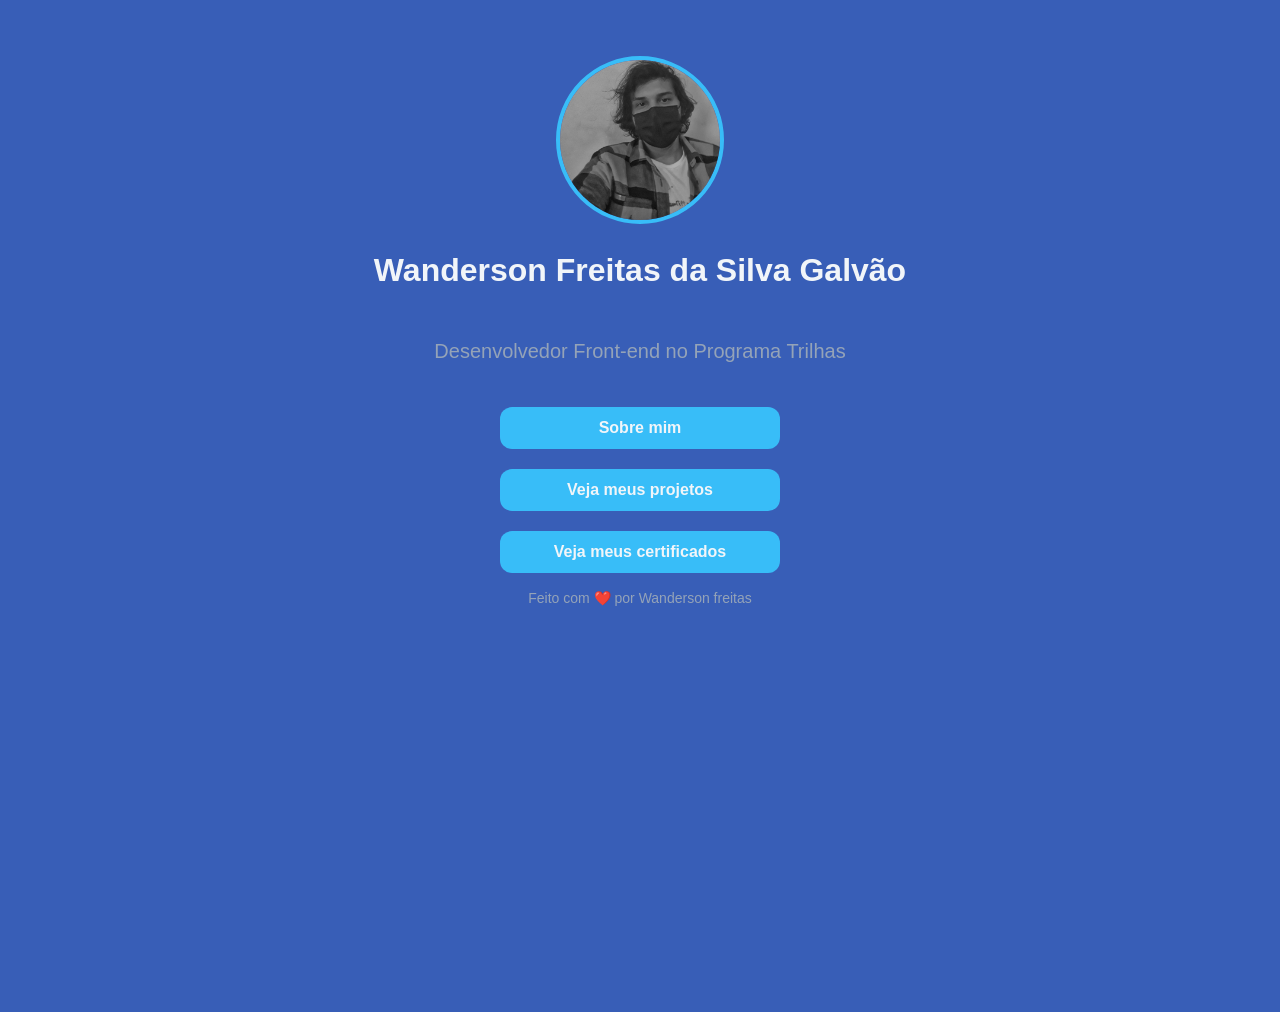
<file: index.html>
<!DOCTYPE html>
<html lang="pt-BR">
<head>
    <meta charset="UTF-8">
    <meta name="viewport" content="width=device-width, initial-scale=1.0">
    <title>1º Desafio - Wanderson Freitas</title>
    <link rel="stylesheet" href="css/style.css">
</head>
<body>
    <!--Cabeçalho-->
    <img class="foto" src="src/eu.jpg" alt="Foto de perfil">
    <h1>Wanderson Freitas da Silva Galvão</h1>
    <h2 class="descricao">Desenvolvedor Front-end no Programa Trilhas</h2>
    <!--Botoes-->
    <div class="botoes">
        <a href="sobre.html"><button type="button">Sobre mim</button></a>
        <a href="projetos.html"><button type="button">Veja meus projetos</button></a>
        <a href="certificados.html"><button type="button">Veja meus certificados</button></a>
    </div>
    <h3 class="rodape">Feito com ❤️ por Wanderson freitas</h3>
</body>
</html>
</file>
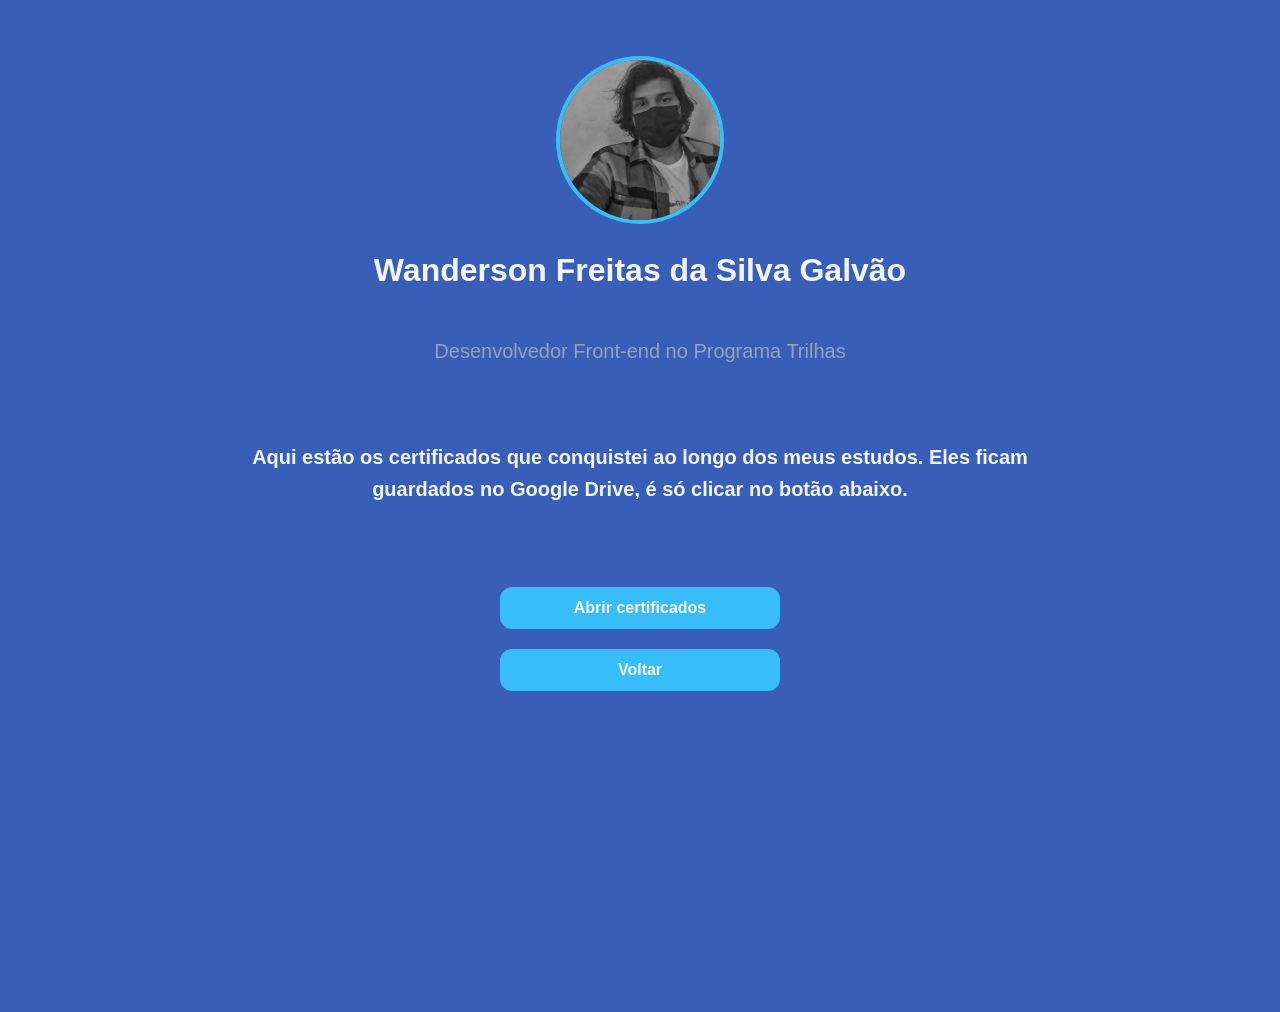
<file: certificados.html>
<!DOCTYPE html>
<html lang="pt-BR">
<head>
    <meta charset="UTF-8">
    <meta name="viewport" content="width=device-width, initial-scale=1.0">
    <title>Meus certificados</title>
    <link rel="stylesheet" href="css/style.css">
</head>
<body>
    <img class="foto" src="src/eu.jpg" alt="Foto de perfil">
    <h1>Wanderson Freitas da Silva Galvão</h1>
    <h2 class="descricao">Desenvolvedor Front-end no Programa Trilhas</h2>

    <section class="sobre-mim">
        <h3>Aqui estão os certificados que conquistei ao longo dos meus estudos.
        Eles ficam guardados no Google Drive, é só clicar no botão abaixo.</h3>
    </section>


    <div class="botoes">
        <a href="https://drive.google.com/drive/folders/1y83H4aeayICd0nR_vS36zjQTJ96nfiV0?usp=sharing" target="_blank"><button type="button">Abrir certificados</button></a>
        <a href="index.html"><button type="button">Voltar</button></a>
    </div>
</body>
</html>
</file>
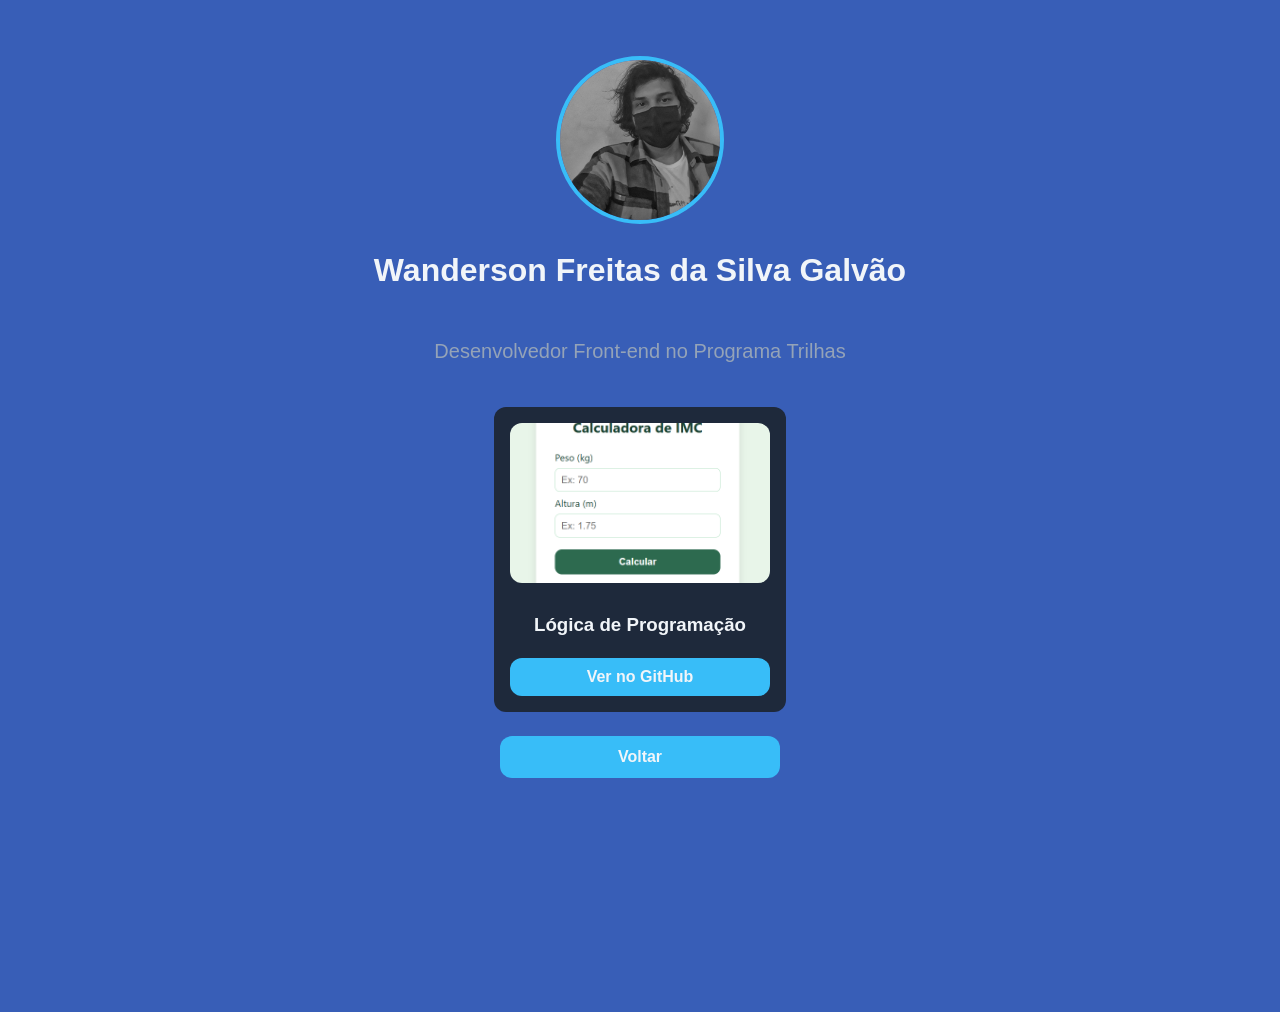
<file: projetos.html>
<!DOCTYPE html>
<html lang="pt-BR">
<head>
    <meta charset="UTF-8">
    <meta name="viewport" content="width=device-width, initial-scale=1.0">
    <title>Meus projetos</title>
    <link rel="stylesheet" href="css/style.css">
</head>
<body>
    <img class="foto" src="src/eu.jpg" alt="Foto de perfil">
    <h1>Wanderson Freitas da Silva Galvão</h1>
    <h2 class="descricao">Desenvolvedor Front-end no Programa Trilhas</h2>

    <section class="projetos">
        <div class="card">
            <img src="src/cal.png" alt="calculadora">
            <h3>Lógica de Programação</h3>
            <a href="https://github.com/SUNFSG/calculadora-imc" target="_blank"><button type="button">Ver no GitHub</button></a>
        </div>

    </section>

    <div class="botoes">
        <a href="index.html"><button type="button">Voltar</button></a>
    </div>
</body>
</html>
</file>
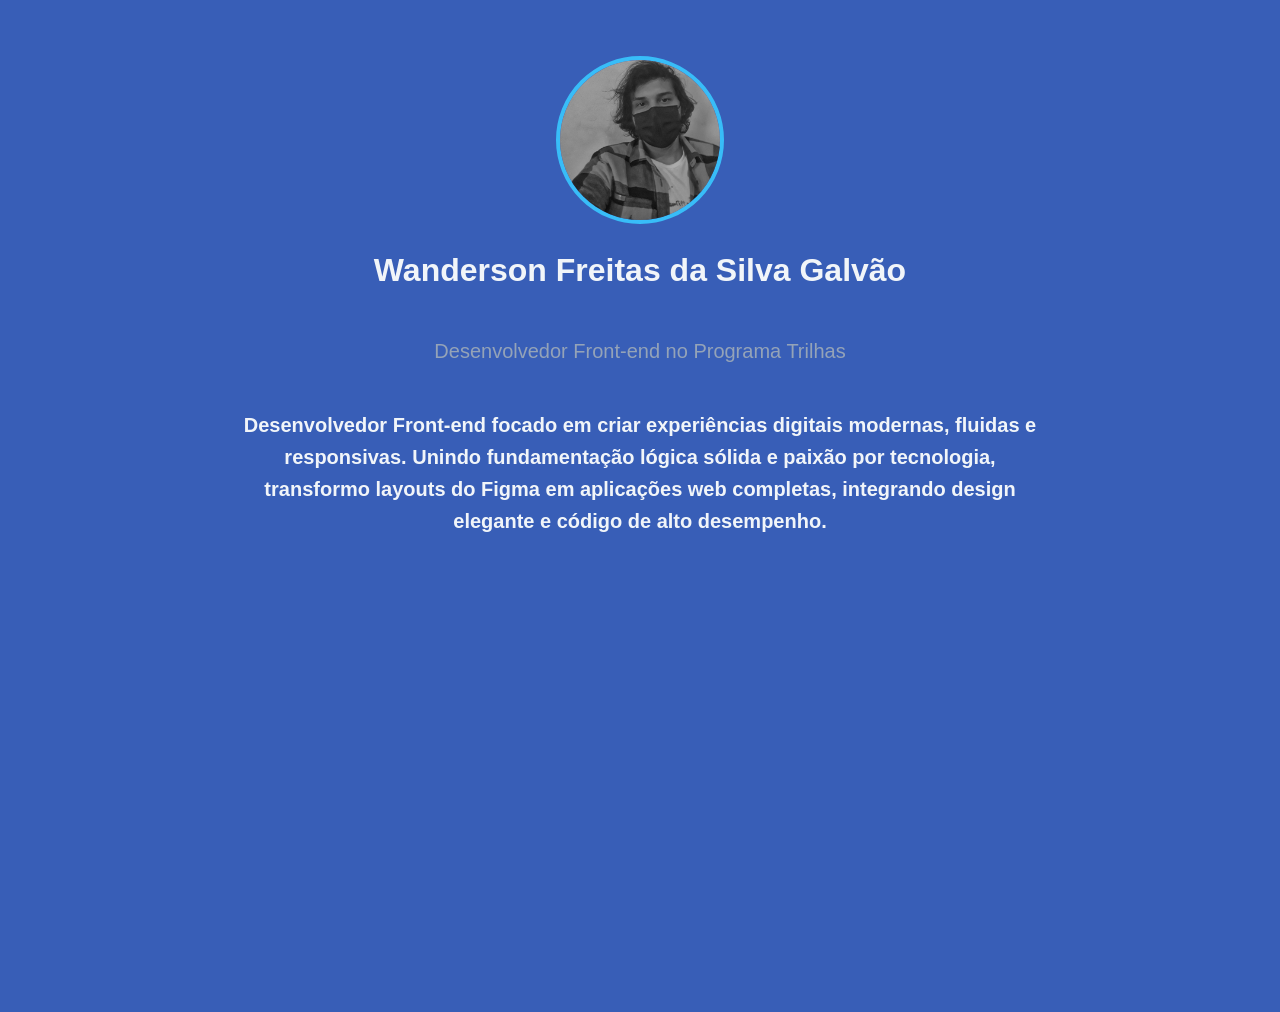
<file: sobre.html>
<!DOCTYPE html>
<html lang="en">
<head>
    <meta charset="UTF-8">
    <meta name="viewport" content="width=device-width, initial-scale=1.0">
    <title>Sobre mim</title>
    <link rel="stylesheet" href="css/style.css">
</head>
<body>

    <img class="foto" src="src/eu.jpg" alt="Foto de perfil">
    <h1>Wanderson Freitas da Silva Galvão</h1>
    <h2 class="descricao">Desenvolvedor Front-end no Programa Trilhas</h2>

    <section class="sobre-mim">
        <h3>Desenvolvedor Front-end focado em criar experiências digitais modernas,
        fluidas e responsivas. Unindo fundamentação lógica sólida e paixão por tecnologia,
        transformo layouts do Figma em aplicações web completas, integrando design elegante
        e código de alto desempenho.</h3>
    </section>
</body>
</html>
</file>
<file: css/style.css>
:root {
  --cor-fundo: #385eb7;
  --cor-card: #1e293b;
  --cor-texto: #f1f5f9;
  --cor-texto-suave: #94a3b8;
  --cor-destaque: #38bdf8;
  --cor-destaque-hover: #0ea5e9;
  --raio: 12px;
  --fonte: "Inter", "Segoe UI", Arial, sans-serif;
}

body {
  font-family: var(--fonte);
  background-color: var(--cor-fundo);
  color: var(--cor-texto);
  min-height: 100vh;
  display: flex;
  flex-direction: column;
  align-items: center;
  padding: 48px 16px;
  line-height: 1.6;
}

.foto {
  width: 160px;
  height: 160px;
  border-radius: 50%;
  object-fit: cover;
  border: 4px solid var(--cor-destaque);
}

.descricao {
  font-size: 20px;
  color: var(--cor-texto-suave);
  font-weight: normal;
}

.botoes {
  display: flex;
  flex-direction: column;
  align-items: center;
  width: 100%;
  gap: 20px;
  margin-top: 24px;
}

.botoes a {
  width: 100%;
  max-width: 280px;
}

.botoes button {
  width: 100%;                      
  background-color: var(--cor-destaque); 
  color: var(--cor-texto);          
  border: none;                     
  border-radius: var(--raio);       
  padding: 12px 20px;               
  font-family: var(--fonte);        
  font-size: 16px;                  
  font-weight: 600;                 
  cursor: pointer;                  
  transition: background-color 0.3s ease; 
}

.botoes button:hover {
  background-color: var(--cor-destaque-hover); 
}

.rodape {
  font-size: 14px;
  color: var(--cor-texto-suave);
  font-weight: normal;
}

.sobre-mim{
  display: flex;
  justify-content: center; 
  align-items: center;   
  min-height: 20vh;        
  padding: 0 20px;         
}

.sobre-mim h3 {
  text-align: center;       
  max-width: 800px;       
  line-height: 1.6;         
  font-size: 1.25rem;
  color: var(--cor-texto);
}

/*Projetos*/
.projetos {
  display: flex;
  flex-wrap: wrap;
  justify-content: center;
  gap: 24px;
  margin-top: 24px;
}

.card {
  background-color: var(--cor-card);
  border-radius: var(--raio);
  padding: 16px;
  width: 260px;
  text-align: center;
}

.card img {
  width: 100%;
  height: 160px;
  object-fit: cover;
  border-radius: var(--raio);
}

.card button {
  width: 100%;
  background-color: var(--cor-destaque);
  color: var(--cor-texto);
  border: none;
  border-radius: var(--raio);
  padding: 10px 20px;
  font-family: var(--fonte);
  font-size: 16px;
  font-weight: 600;
  cursor: pointer;
  transition: background-color 0.3s ease;
}

.card button:hover {
  background-color: var(--cor-destaque-hover);
}
</file>
